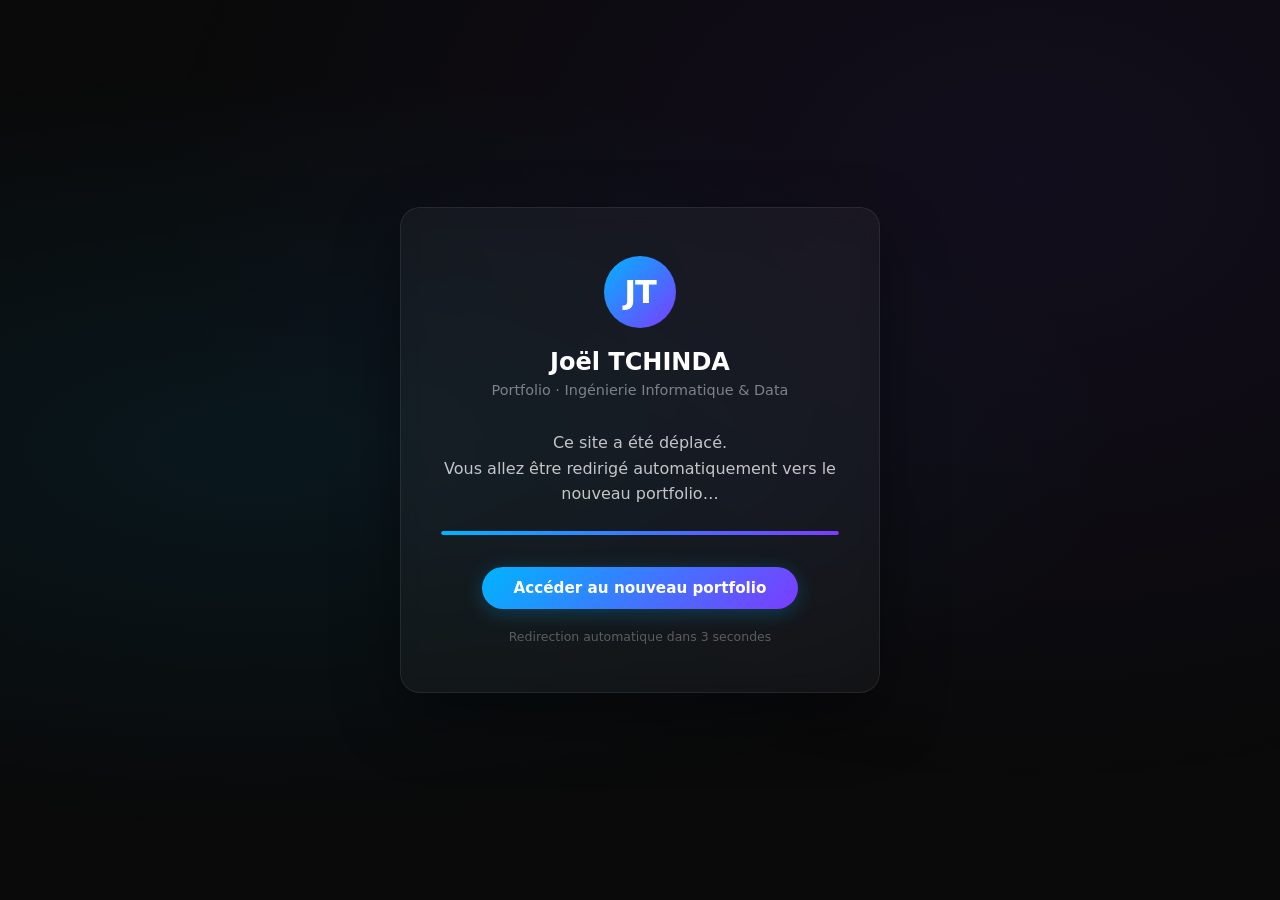
<file: index.html>
<!DOCTYPE html>
<html lang="fr">
<head>
  <meta charset="UTF-8">
  <meta name="viewport" content="width=device-width, initial-scale=1.0">
  <meta http-equiv="refresh" content="3; url=https://portfolio.deboston.space/">
  <link rel="canonical" href="https://portfolio.deboston.space/">
  <title>Joël TCHINDA — Redirection</title>
  <style>
    *, *::before, *::after { box-sizing: border-box; margin: 0; padding: 0; }

    body {
      min-height: 100vh;
      display: flex;
      align-items: center;
      justify-content: center;
      background: #0a0a0a;
      font-family: 'Segoe UI', system-ui, -apple-system, sans-serif;
      color: #e0e0e0;
      overflow: hidden;
    }

    body::before {
      content: '';
      position: fixed;
      inset: 0;
      background: radial-gradient(ellipse at 20% 50%, rgba(0, 180, 255, 0.08) 0%, transparent 60%),
                  radial-gradient(ellipse at 80% 20%, rgba(120, 60, 255, 0.08) 0%, transparent 60%);
      pointer-events: none;
    }

    .card {
      text-align: center;
      padding: 3rem 2.5rem;
      max-width: 480px;
      width: 90%;
      background: rgba(255, 255, 255, 0.04);
      border: 1px solid rgba(255, 255, 255, 0.08);
      border-radius: 20px;
      backdrop-filter: blur(10px);
      box-shadow: 0 24px 64px rgba(0, 0, 0, 0.4);
      animation: fadeUp 0.6s ease both;
    }

    @keyframes fadeUp {
      from { opacity: 0; transform: translateY(24px); }
      to   { opacity: 1; transform: translateY(0); }
    }

    .avatar {
      width: 72px;
      height: 72px;
      border-radius: 50%;
      background: linear-gradient(135deg, #00b4ff, #7b3cff);
      display: flex;
      align-items: center;
      justify-content: center;
      font-size: 2rem;
      font-weight: 700;
      color: #fff;
      margin: 0 auto 1.25rem;
      letter-spacing: -1px;
    }

    h1 {
      font-size: 1.5rem;
      font-weight: 700;
      color: #ffffff;
      margin-bottom: 0.4rem;
    }

    .subtitle {
      font-size: 0.9rem;
      color: rgba(255,255,255,0.45);
      margin-bottom: 2rem;
    }

    .message {
      font-size: 1rem;
      color: rgba(255,255,255,0.75);
      margin-bottom: 0.6rem;
      line-height: 1.6;
    }

    .progress-wrap {
      background: rgba(255,255,255,0.08);
      border-radius: 99px;
      height: 4px;
      overflow: hidden;
      margin: 1.5rem 0 2rem;
    }

    .progress-bar {
      height: 100%;
      width: 0%;
      background: linear-gradient(90deg, #00b4ff, #7b3cff);
      border-radius: 99px;
      animation: fill 3s linear forwards;
    }

    @keyframes fill {
      to { width: 100%; }
    }

    .btn {
      display: inline-block;
      padding: 0.75rem 2rem;
      background: linear-gradient(135deg, #00b4ff, #7b3cff);
      color: #fff;
      text-decoration: none;
      border-radius: 99px;
      font-size: 0.95rem;
      font-weight: 600;
      transition: opacity 0.2s, transform 0.2s;
      box-shadow: 0 4px 20px rgba(0, 180, 255, 0.25);
    }

    .btn:hover {
      opacity: 0.9;
      transform: translateY(-2px);
    }

    .note {
      margin-top: 1.25rem;
      font-size: 0.78rem;
      color: rgba(255,255,255,0.3);
    }
  </style>
</head>
<body>
  <div class="card">
    <div class="avatar">JT</div>
    <h1>Joël TCHINDA</h1>
    <p class="subtitle">Portfolio · Ingénierie Informatique &amp; Data</p>

    <p class="message">Ce site a été déplacé.<br>Vous allez être redirigé automatiquement vers le nouveau portfolio…</p>

    <div class="progress-wrap">
      <div class="progress-bar"></div>
    </div>

    <a class="btn" href="https://portfolio.deboston.space/">Accéder au nouveau portfolio</a>
    <p class="note">Redirection automatique dans 3 secondes</p>
  </div>

  <script>
    setTimeout(function () {
      window.location.replace("https://portfolio.deboston.space/");
    }, 3000);
  </script>
</body>
</html>
</file>
